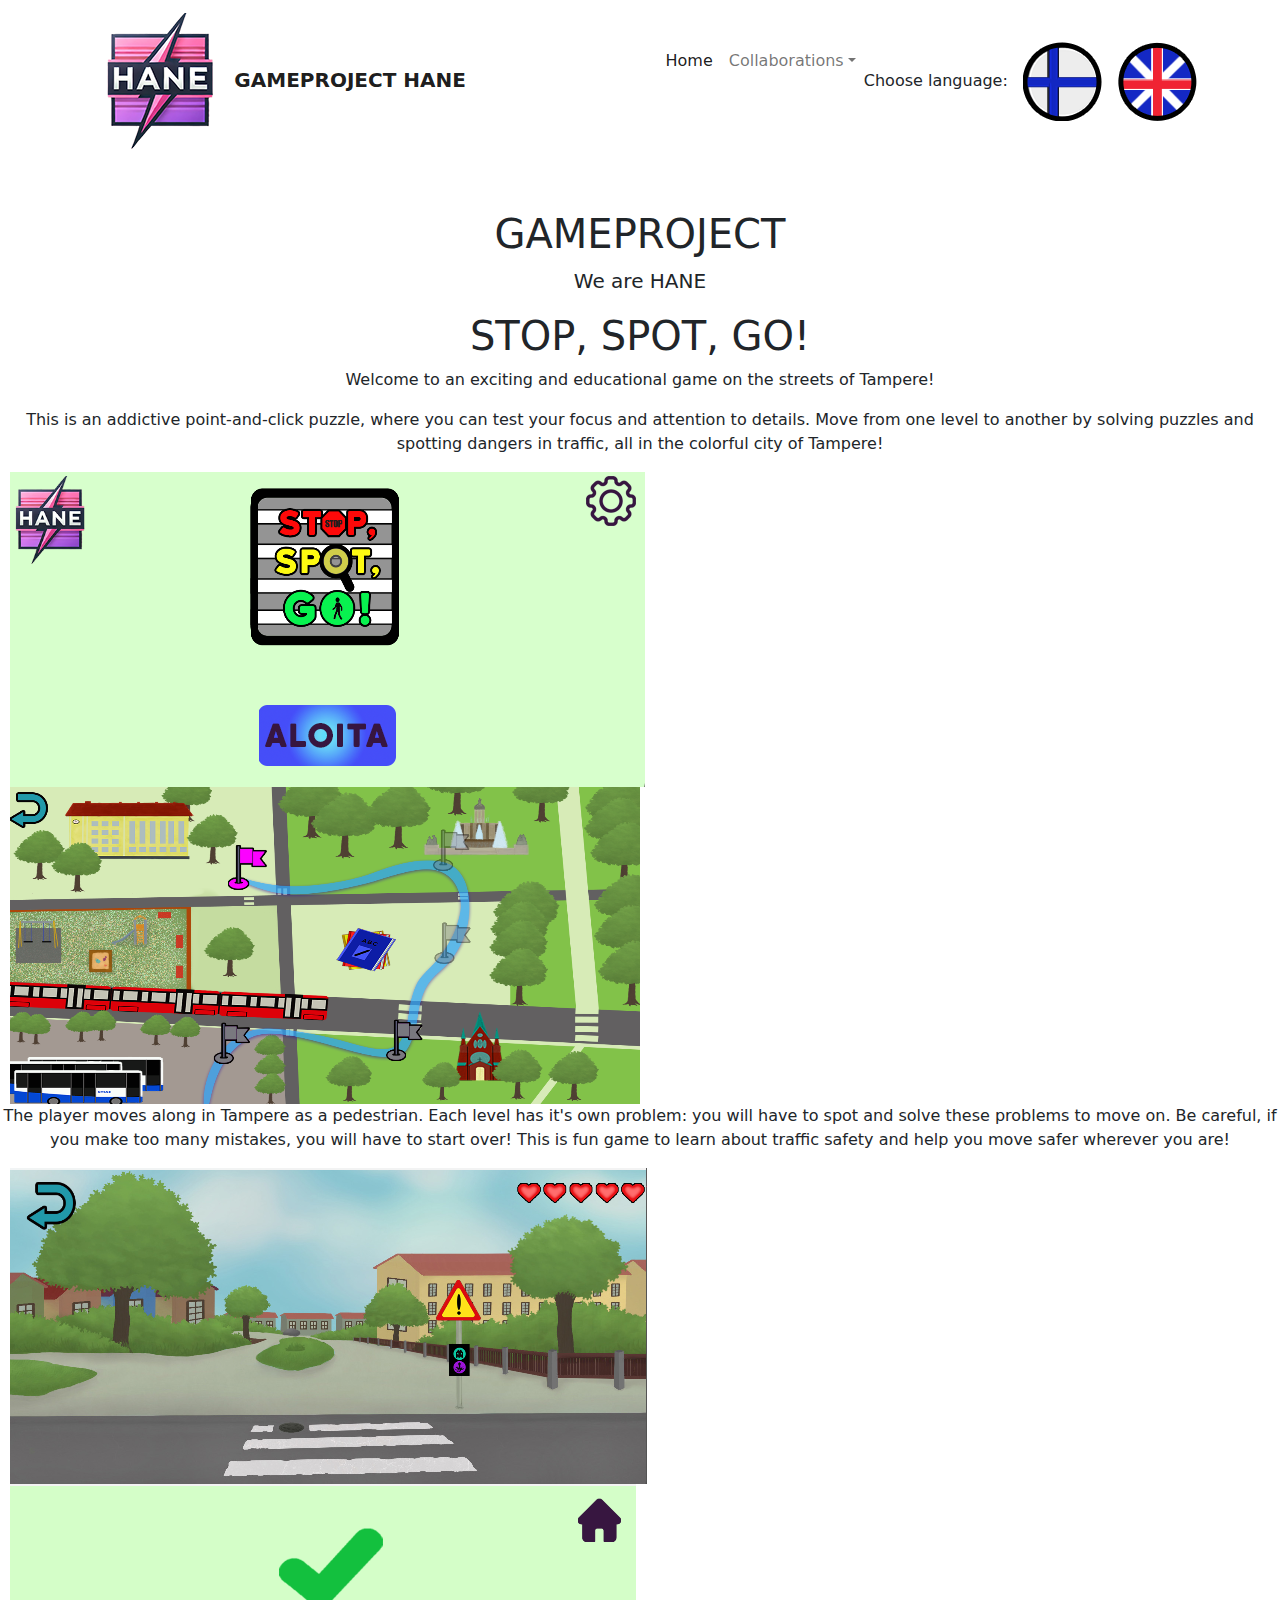
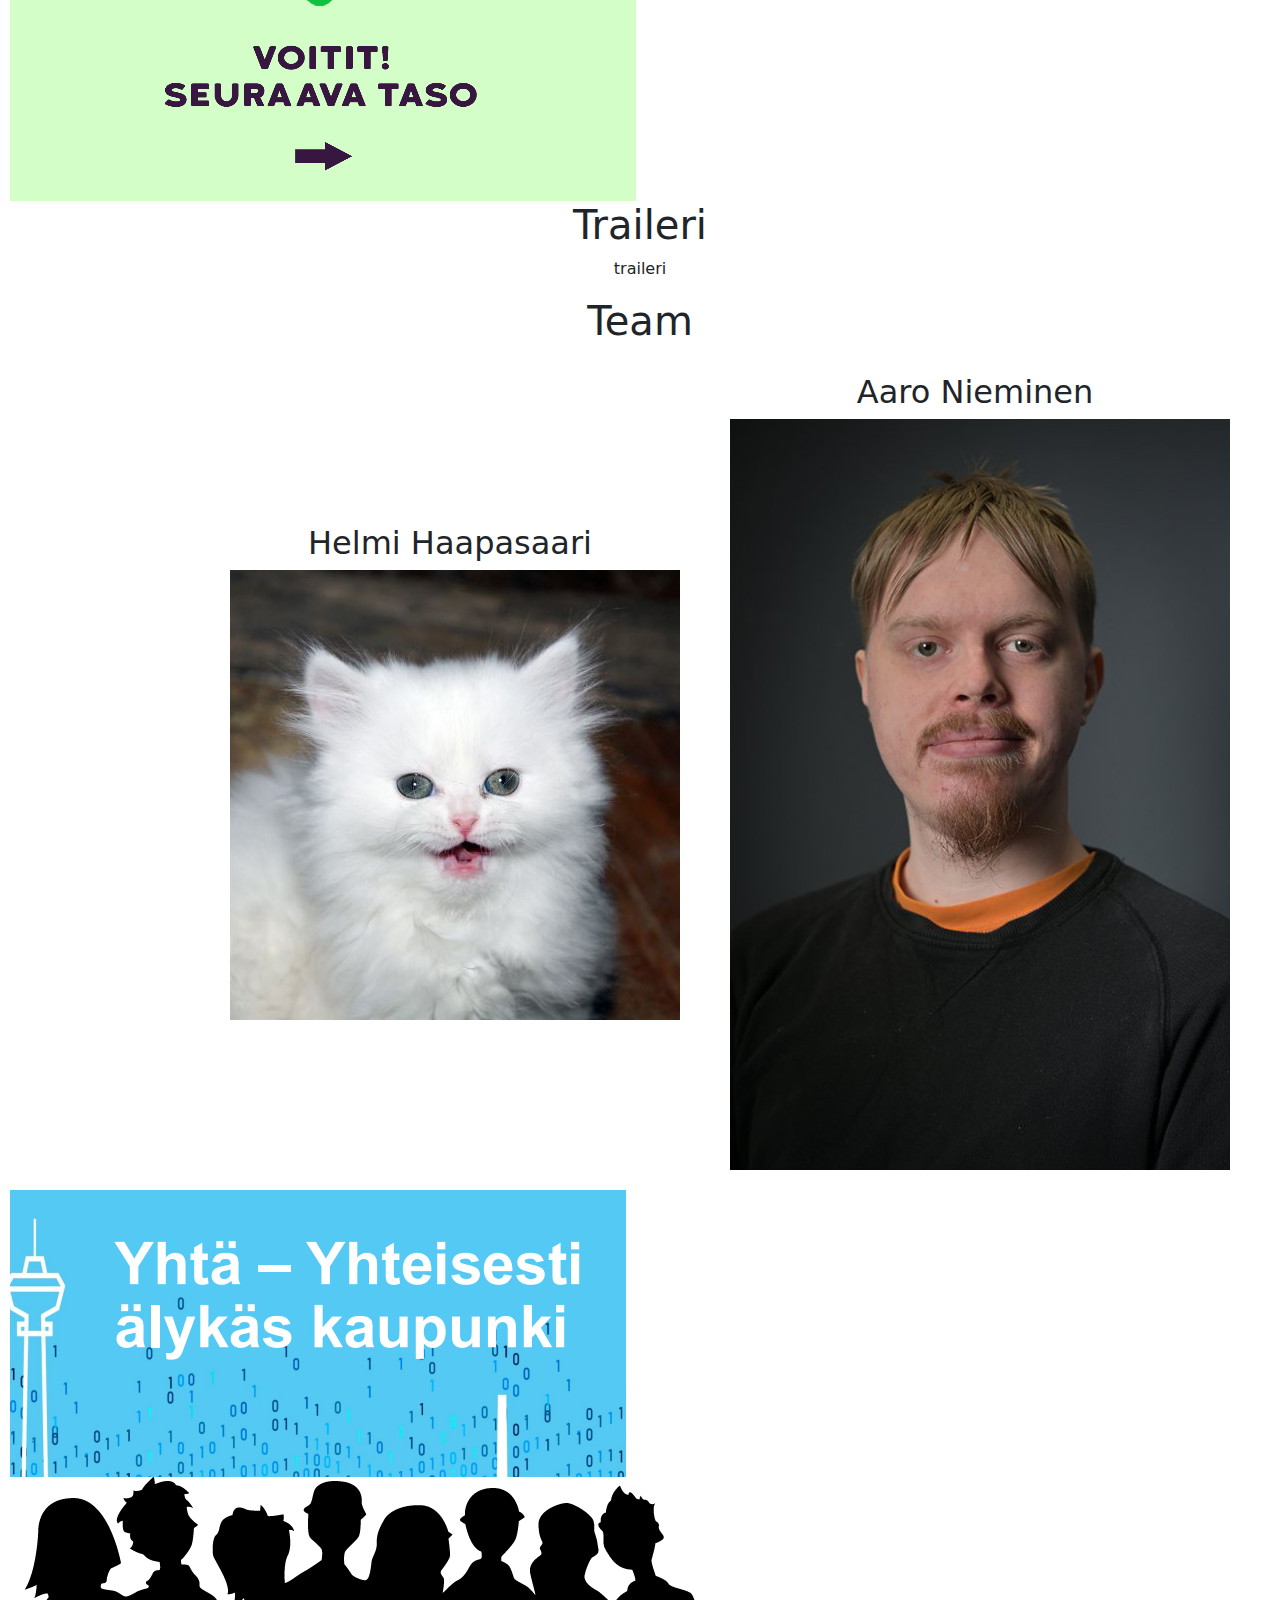
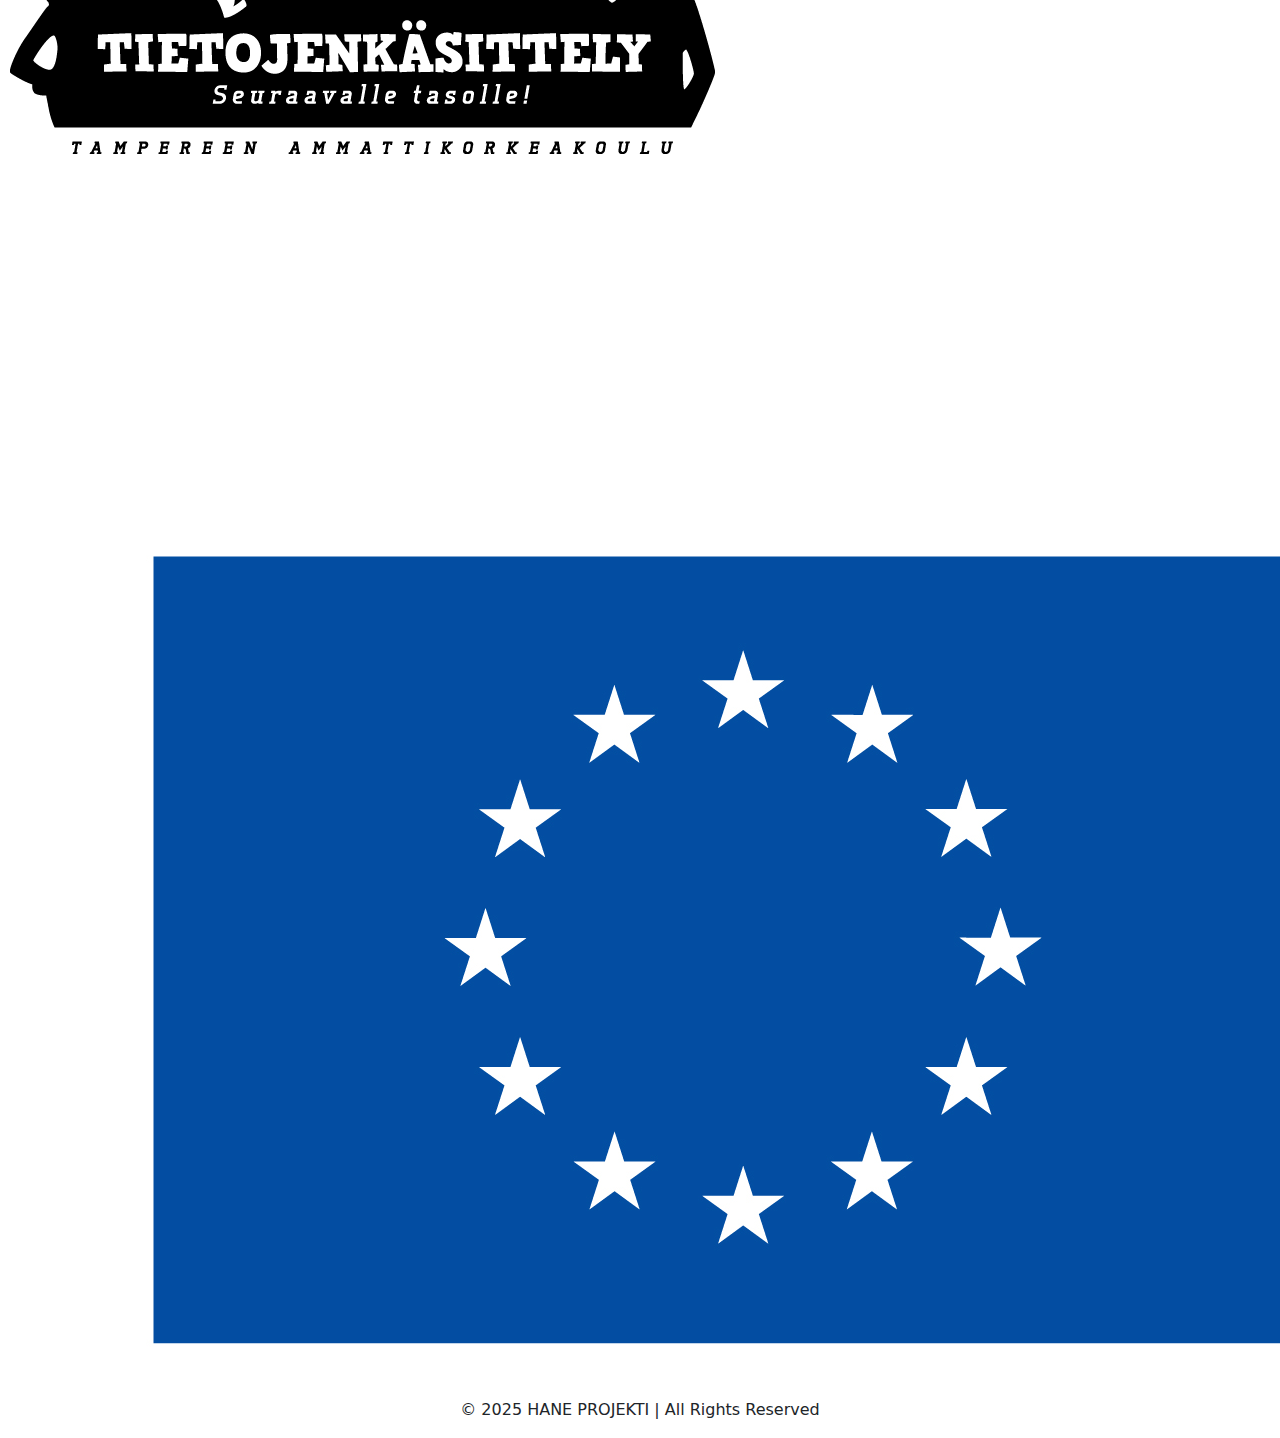
<file: html/index_eng.html>
<!DOCTYPE html>
<html lang="en">

<head>
    <meta charset="utf-8" />
    <meta name="viewport" content="width=device-width, initial-scale=1, shrink-to-fit=no" />
    <meta name="description" content="" />
    <meta name="author" content="" />
    <title>HANE</title>
    <!-- Favicon-->
    <link rel="icon" type="image/x-icon" href="assets/hane_logo.png" />
    <!-- Core theme CSS (includes Bootstrap)-->
    <link href="css/styles.css" rel="stylesheet" />
</head>

<body>
    <!-- Responsive navbar-->
    <nav class="navbar navbar-expand-lg" id="navbar">
        <div class="container">
            <a class="navbar-brand" href="#">
                <img src="assets/hane_logo.png" alt="Logo" class="navbar-logo">
                <b>GAMEPROJECT HANE</b>
            </a>
            <button class="navbar-toggler" type="button" data-bs-toggle="collapse"
                data-bs-target="#navbarSupportedContent" aria-controls="navbarSupportedContent" aria-expanded="false"
                aria-label="Toggle navigation"><span class="navbar-toggler-icon"></span></button>
            <div class="collapse navbar-collapse" id="navbarSupportedContent">
                <ul class="navbar-nav ms-auto mb-2 mb-lg-0">
                    <li class="nav-item"><a class="nav-link active" aria-current="page" href="#">Home</a></li>
                    <li class="nav-item dropdown">
                        <a class="nav-link dropdown-toggle" id="navbarDropdown" href="#" role="button"
                            data-bs-toggle="dropdown" aria-expanded="false">Collaborations</a>
                        <ul class="dropdown-menu dropdown-menu-end" aria-labelledby="navbarDropdown">
                            <li><a class="dropdown-item" href="https://www.tamk.fi" target="_blank">Tamk</a></li>
                            <li><a class="dropdown-item" href="#" id="yhtaLinkki">Yhtä</a></li>
                            <li>
                                <hr class="dropdown-divider" />
                            </li>
                            <li><a class="dropdown-item" href="#">Googleplaylink</a></li>
                        </ul>
                    <li id="language">Choose language:
                        <a href="index.html"><img src="assets/fi.png" alt="fi" id="lang"></a>
                        <a href="index_eng.html"><img src="assets/eng.png" alt="eng" id="lang"></a>
                    </li>
                    </li>
                </ul>
                <!-- Modaalin rakenne-->
                <div id="yhtaModal" class="modal">
                    <div class="modal-content">
                        <span class="close">&times;</span>
                        <h2>Yhtä - Yhtenäisesti älykäs kaupunki</h2>
                        <p>Yhtä is a project to test how digital infra can be used in Tampere to make the city a safer
                            place for cyclists and walkers.

                            YHTÄ-playbook is a result of this venture. With the playbook anyone can use the data to help
                            with their ventures.

                            <br>
                            HANE uses data from schools of Tampere. The data is used with json, to display information
                            about the schools in the game. Find these with the info-button!
                        </p>
                        <a href="https://projects.tuni.fi/yhta/" target="_blank">Link to Yhtä</a><br>
                        <a href="https://www.yhta.fi" target="_blank">Link to Yhtä PlayBook</a>
                    </div>
                </div>
            </div>
        </div>
    </nav>
    <!-- Page content-->
    <div class="container">
        <div class="text-center mt-5">
            <h1>GAMEPROJECT</h1>
            <p class="lead">We are HANE</p>
            <p></p>
        </div>
        </div>
        <div class="game">
            <h1>STOP, SPOT, GO!</h1>
            <p>Welcome to an exciting and educational game on the streets of Tampere!</p>
            <p>This is an addictive point-and-click puzzle, where you can test your focus and attention to details. Move
                from one level to another by solving puzzles and spotting dangers in traffic, all in the colorful city
                of Tampere!</p>

            <!-- Ensimmäinen kuvarivi -->
            <div class="image-row">
                <img src="assets/aloitus.png" alt="aloitusnäkymä">
                <img src="assets/kartta.png" alt="tasovalikko">
            </div>

            <p>The player moves along in Tampere as a pedestrian. Each level has it's own problem: you will have to spot
                and solve these problems to move on. Be careful, if you make too many mistakes, you will have to start
                over!
                This is fun game to learn about traffic safety and help you move safer wherever you are!
            </p>

            <!-- Toinen kuvarivi -->
            <div class="image-row">
                <img src="assets/taso1.png" alt="ensimmäinen taso">
                <img src="assets/voitto.png" alt="voittonäkymä">
            </div>
        </div>

        <div class="trailer">
            <h1>Traileri</h1>
            <p>traileri</p>
        </div>

        <div class="imgs">
            <h1>Team</h1>
            <section id="team">

                <div class="person">
                    <h2>Helmi Haapasaari</h2>
                    <img src="assets/persian.jpg" alt="person2">
                </div>
                <div class="person">
                    <h2>Aaro Nieminen</h2>
                    <img src="assets/aaro.jpg" alt="person1">
                </div>
                <div class="person">
                    <h2>Niina Tarvaala</h2>
                    <img src="assets/niina.jpg" alt="person3">
                </div>
                <div class="person">
                    <h2>Ellen<br />Leino</h2>
                    <img src="assets/ellen.jpg" alt="person4">
                </div>


            </section>

            <div id="logobar">
                <img src="assets/yhtalogo.PNG" alt="Logo 1">
                <img src="assets/tiko_logo_musta_fin.png" alt="Logo 2">
                <img src="assets/TRE_LB22_AMK____fi_B3__NEGA.png" alt="Logo 3">
                <img src="assets/euroopanunioni2.jpg" alt="Logo 4">
            </div>
        </div>
        <footer>
            <p>&copy; 2025 HANE PROJEKTI | All Rights Reserved</p>
        </footer>

        <!-- Bootstrap core JS-->
        <script src="https://cdn.jsdelivr.net/npm/bootstrap@5.2.3/dist/js/bootstrap.bundle.min.js"></script>
        <!-- Core theme JS-->
        <script src="js/scripts.js"></script>


        <script>
            document.addEventListener("DOMContentLoaded", function () {
                const modal = document.getElementById("yhtaModal");
                const linkki = document.getElementById("yhtaLinkki");
                const closeBtn = document.querySelector(".close");

                linkki.addEventListener("click", function (event) {
                    event.preventDefault();
                    modal.style.display = "block"; // Näytetään modal-ikkuna
                });

                closeBtn.addEventListener("click", function () {
                    modal.style.display = "none"; // Piilotetaan modal-ikkuna
                });

                window.addEventListener("click", function (event) {
                    if (event.target == modal) {
                        modal.style.display = "none";
                    }
                });
            });
        </script>

</body>

</html>
</file>
